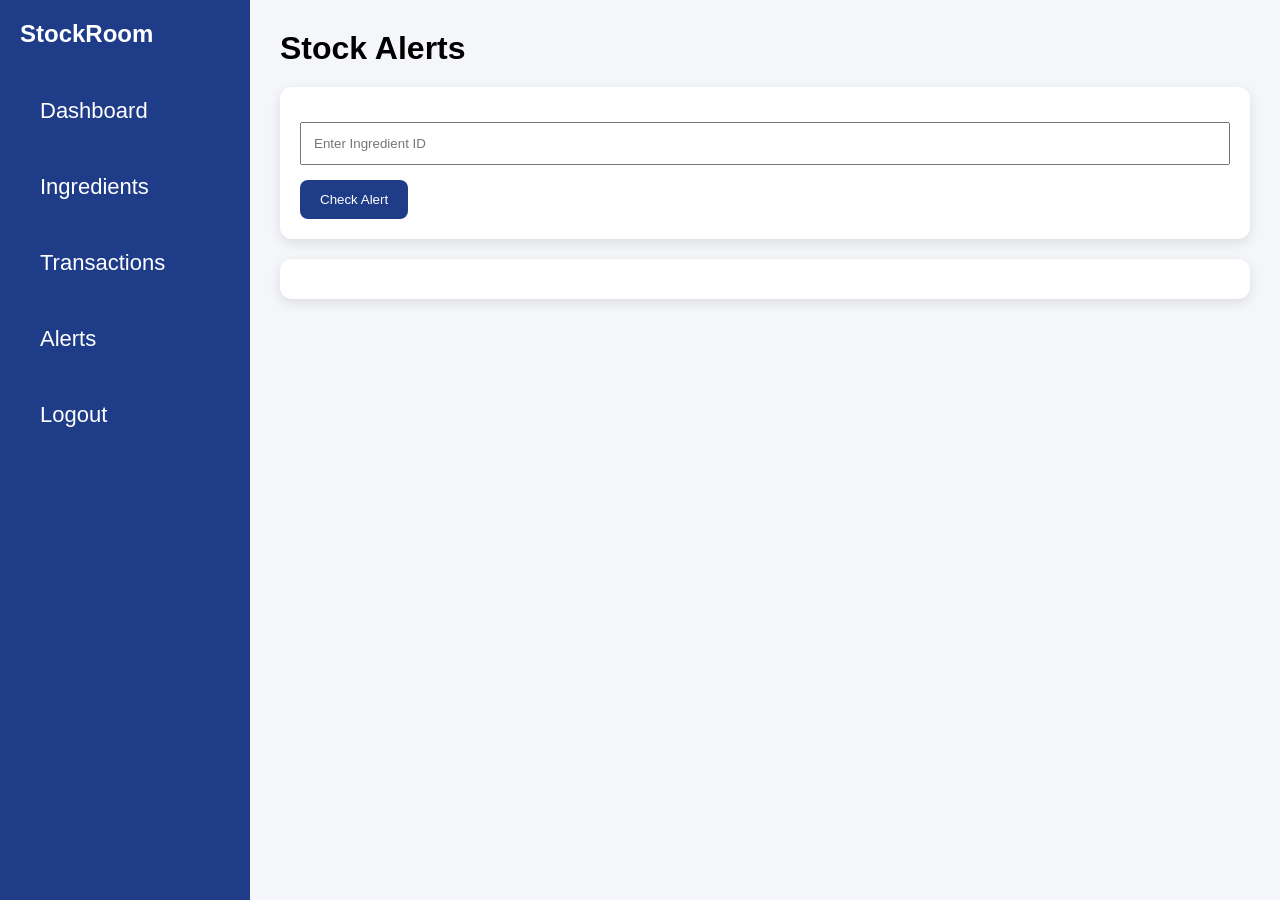
<file: src/main/resources/static/alerts.html>
<!DOCTYPE html>
<html>
<head>
    <title>Alerts</title>
    <link rel="stylesheet" href="style.css">
</head>
<body>

<div class="container">

    <div class="sidebar">
        <h2>StockRoom</h2>
        <ul>
            <li><a href="/dashboard.html">Dashboard</a></li>
            <li><a href="/ingredients.html">Ingredients</a></li>
            <li><a href="/transactions.html">Transactions</a></li>
            <li><a href="/alerts.html">Alerts</a></li>
            <li><a href="/login.html">Logout</a></li>
        </ul>
    </div>

    <div class="main-content">

        <h1>Stock Alerts</h1>

        <div class="card">
            <input type="number" id="alertIngredientId" placeholder="Enter Ingredient ID">
            <button onclick="checkAlert()">Check Alert</button>
        </div>

        <div class="card">
            <div id="alertResult"></div>
        </div>

    </div>

</div>

<script src="script.js"></script>

</body>
</html>
</file>
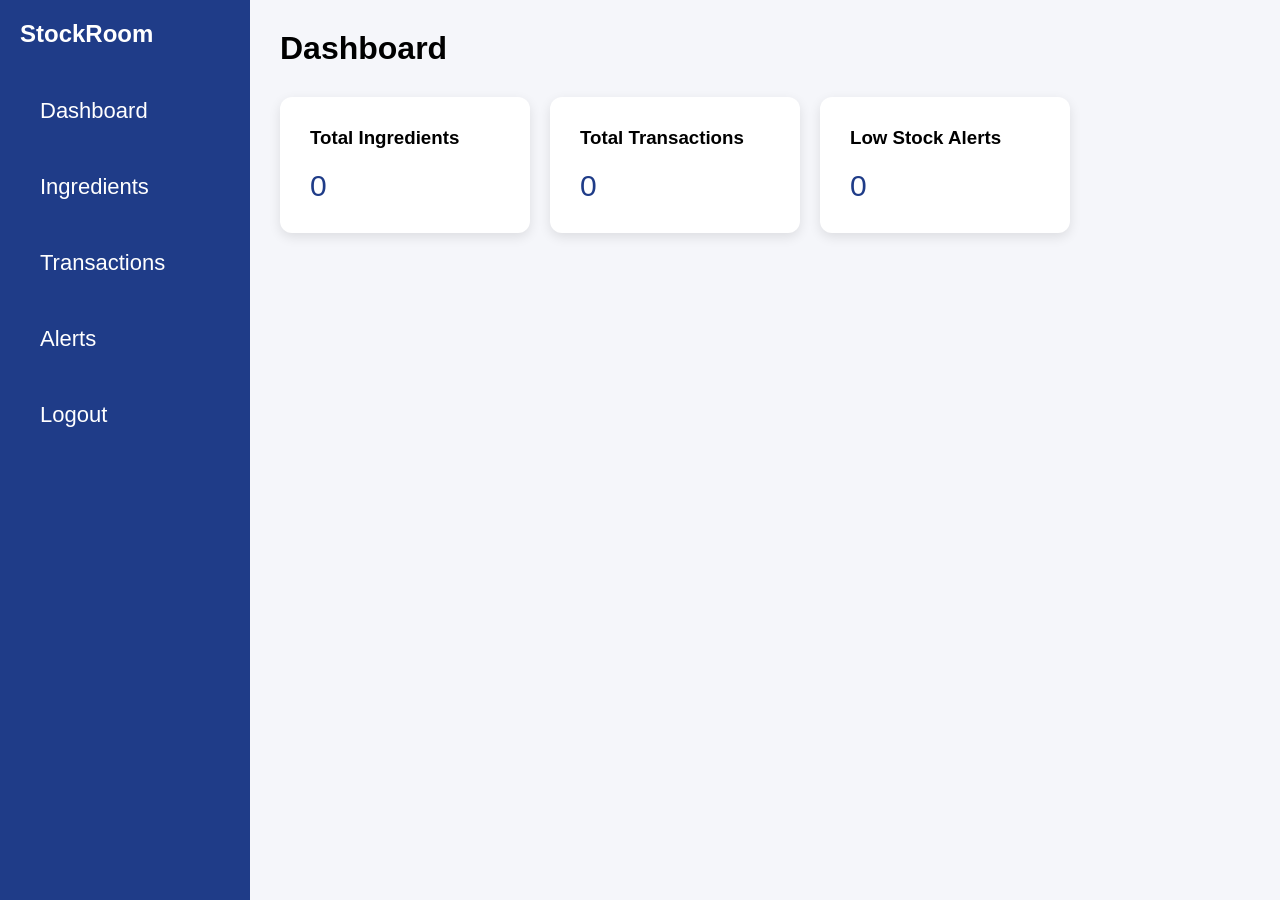
<file: src/main/resources/static/dashboard.html>
<!DOCTYPE html>
<html>
<head>
    <title>StockRoom Dashboard</title>
    <link rel="stylesheet" href="style.css">
</head>
<body>

<div class="container">

    <div class="sidebar">
        <h2>StockRoom</h2>
        <ul>
            <li><a href="/dashboard.html">Dashboard</a></li>
            <li><a href="/ingredients.html">Ingredients</a></li>
            <li><a href="/transactions.html">Transactions</a></li>
            <li><a href="/alerts.html">Alerts</a></li>
            <li><a href="/index.html">Logout</a></li>
        </ul>
    </div>

    <div class="main-content">

        <div class="topbar">
            <h1>Dashboard</h1>
        </div>

        <div class="cards">
            <div class="card-box">
                <h3>Total Ingredients</h3>
                <p id="ingredientCount">0</p>
            </div>

            <div class="card-box">
                <h3>Total Transactions</h3>
                <p id="transactionCount">0</p>
            </div>

            <div class="card-box">
                <h3>Low Stock Alerts</h3>
                <p id="alertCount">0</p>
            </div>
        </div>

    </div>

</div>

<script src="script.js"></script>

</body>
</html>
</file>
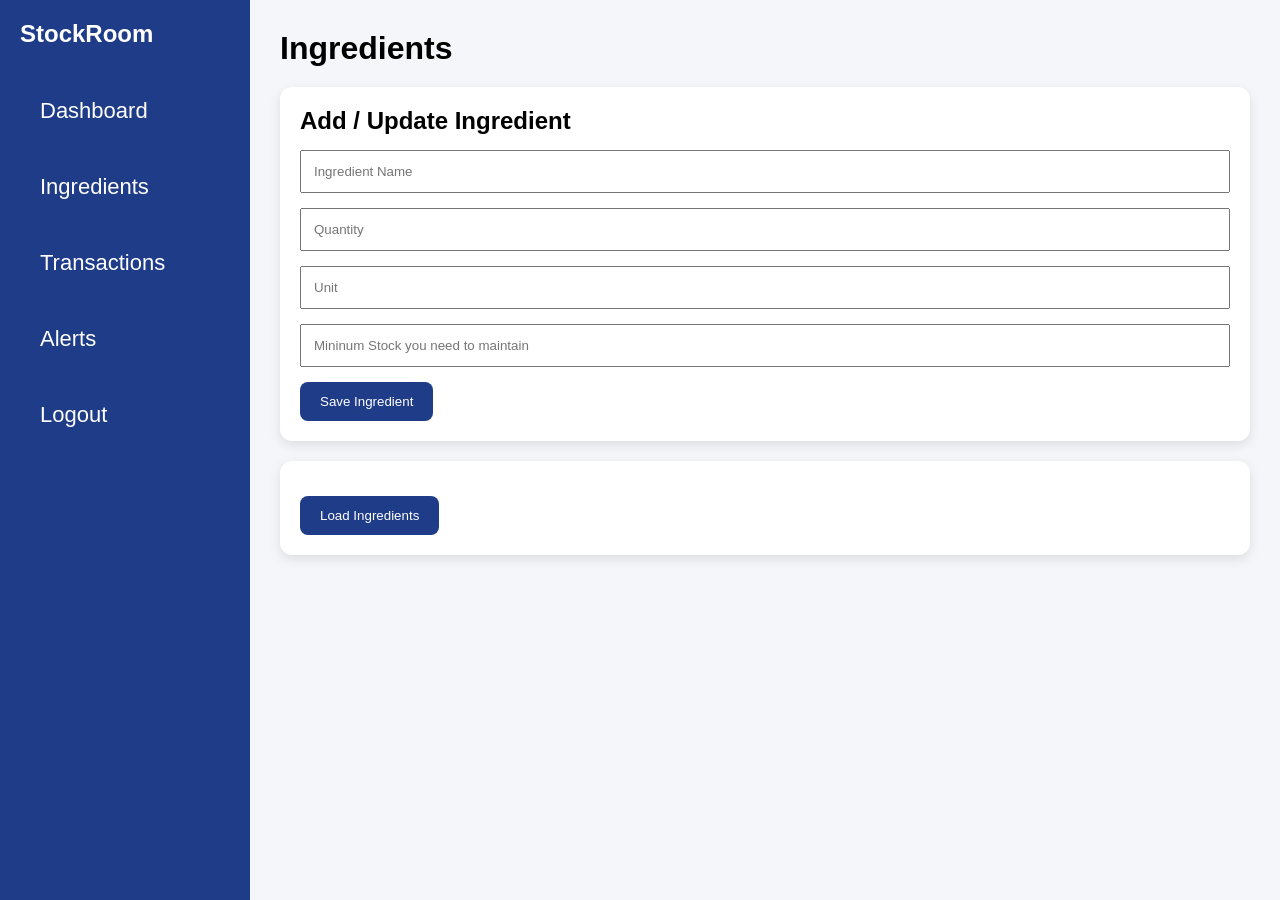
<file: src/main/resources/static/ingredients.html>
<!DOCTYPE html>
<html>
<head>
    <title>Ingredients</title>
    <link rel="stylesheet" href="style.css">
</head>
<body>

<div class="container">

    <div class="sidebar">
        <h2>StockRoom</h2>
        <ul>
			<li><a href="/dashboard.html">Dashboard</a></li>
			            <li><a href="/ingredients.html">Ingredients</a></li>
			            <li><a href="/transactions.html">Transactions</a></li>
			            <li><a href="/alerts.html">Alerts</a></li>
			            <li><a href="/login.html">Logout</a></li>
        </ul>
    </div>

    <div class="main-content">

        <h1>Ingredients</h1>

        <div class="card">
            <h2>Add / Update Ingredient</h2>

            <input type="hidden" id="ingredientId">

            <input type="text" id="name" placeholder="Ingredient Name">
            <input type="number" id="quantity" placeholder="Quantity">
            <input type="text" id="unit" placeholder="Unit">
            <input type="number" id="parLevel" placeholder="Mininum Stock you need to maintain">

            <button onclick="saveIngredient()">Save Ingredient</button>
        </div>

        <div class="card">
            <button onclick="getIngredients()">Load Ingredients</button>
            <div id="ingredientsList"></div>
        </div>

    </div>
</div>

<script src="script.js"></script>
</body>
</html>
</file>
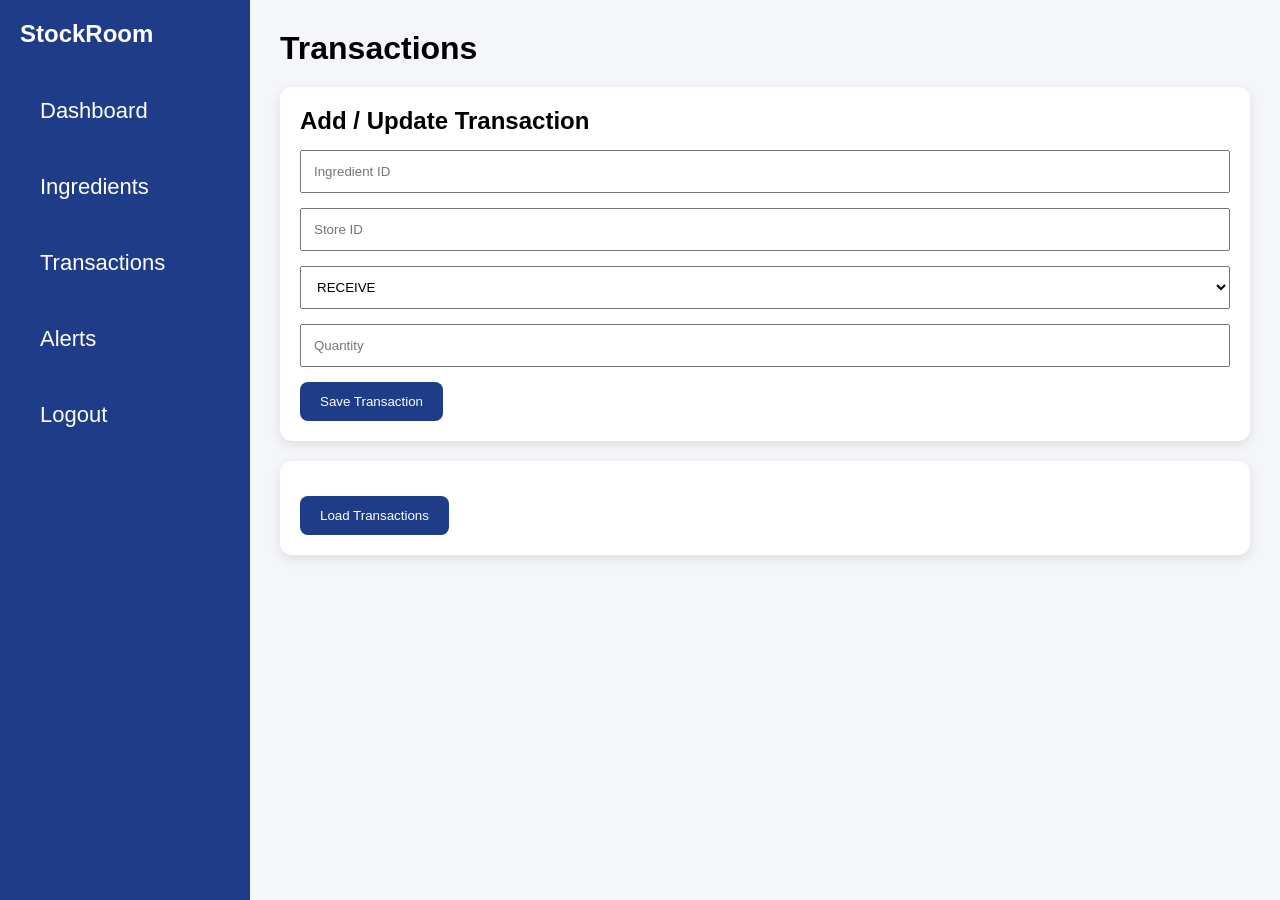
<file: src/main/resources/static/transactions.html>
<!DOCTYPE html>
<html>
<head>
    <title>Transactions</title>
    <link rel="stylesheet" href="style.css">
</head>
<body>

<div class="container">

    <div class="sidebar">
        <h2>StockRoom</h2>
        <ul>
            <li><a href="/dashboard.html">Dashboard</a></li>
            <li><a href="/ingredients.html">Ingredients</a></li>
            <li><a href="/transactions.html">Transactions</a></li>
            <li><a href="/alerts.html">Alerts</a></li>
            <li><a href="/index.html">Logout</a></li>
        </ul>
    </div>

    <div class="main-content">

        <h1>Transactions</h1>

        <div class="card">
            <h2>Add / Update Transaction</h2>

            <input type="hidden" id="transactionId">

            <input type="number" id="transactionIngredientId" placeholder="Ingredient ID">

            <input type="number" id="transactionStoreId" placeholder="Store ID">

            <select id="transactionType">
                <option value="RECEIVE">RECEIVE</option>
                <option value="ISSUE">ISSUE</option>
                <option value="WASTE">WASTE</option>
                <option value="ADJUST">ADJUST</option>
            </select>

            <input type="number" id="transactionQuantity" placeholder="Quantity">

            <button onclick="saveTransaction()">Save Transaction</button>
        </div>

        <div class="card">
            <button onclick="getTransactions()">Load Transactions</button>
            <div id="transactionList"></div>
        </div>

    </div>

</div>

<script src="script.js"></script>

</body>
</html>
</file>
<file: src/main/resources/static/style.css>
* {
    margin: 0;
    padding: 0;
    box-sizing: border-box;
}

body {
    font-family: Arial, sans-serif;
    background: #f5f6fa;
}

.container {
    display: flex;
}

.sidebar {
    width: 250px;
    height: 100vh;
    background: #1f3c88;
    color: white;
    padding: 20px;
}

.sidebar h2 {
    margin-bottom: 30px;
}

.sidebar ul {
    list-style: none;
}

.sidebar li {
    padding: 15px;
    cursor: pointer;
    border-radius: 8px;
    margin-bottom: 10px;
}

.sidebar li:hover {
    background: #163172;
}

.main-content {
    flex: 1;
    padding: 30px;
}

.topbar {
    margin-bottom: 30px;
}

.cards {
    display: flex;
    gap: 20px;
}

.card-box {
    background: white;
    padding: 30px;
    border-radius: 12px;
    width: 250px;
    box-shadow: 0px 4px 12px rgba(0,0,0,0.1);
}

.card-box p {
    font-size: 30px;
    margin-top: 20px;
    color: #1f3c88;
}

.card {
    background: white;
    padding: 20px;
    border-radius: 12px;
    margin-top: 20px;
    box-shadow: 0px 4px 12px rgba(0,0,0,0.1);
}

input {
    display: block;
    width: 100%;
    padding: 12px;
    margin-top: 15px;
}

button {
    margin-top: 15px;
    padding: 12px 20px;
    background: #1f3c88;
    color: white;
    border: none;
    border-radius: 8px;
}

select {
    display: block;
    width: 100%;
    padding: 12px;
    margin-top: 15px;
}


.sidebar ul {
    list-style: none;
    padding: 0;
}

.sidebar ul li {
    padding: 20px;
}

.sidebar ul li a {
    color: white;
    text-decoration: none;
    font-size: 22px;
    display: block;
}


.login-page {
    margin: 0;
    height: 100vh;
    display: flex;
    justify-content: center;
    align-items: center;
    background-color: #f4f4f4;
}

.login-box {
    width: 350px;
    padding: 30px;
    background: white;
    border-radius: 12px;
    box-shadow: 0px 4px 15px rgba(0,0,0,0.2);
    text-align: center;
}

.login-box h2 {
    margin-bottom: 25px;
}

.login-box input {
    width: 90%;
    padding: 12px;
    margin: 10px 0;
    border: 1px solid #ccc;
    border-radius: 8px;
}

.login-box button {
    width: 100%;
    padding: 12px;
    margin-top: 15px;
    background: #1f3c88;
    color: white;
    border: none;
    border-radius: 8px;
    cursor: pointer;
}

#message {
    margin-top: 15px;
    color: red;
}



.login-page {
    margin: 0;
    padding: 0;
    height: 100vh;

    display: flex;
    justify-content: center;
    align-items: center;

    background-image: url('/images/bg.jpg');
    background-size: cover;
    background-position: center;
    background-repeat: no-repeat;
}

.login-box {
    width: 350px;
    padding: 30px;
    background: rgba(255, 255, 255, 0.85);
    border-radius: 12px;
    box-shadow: 0px 4px 20px rgba(0,0,0,0.4);
    text-align: center;
}


.home-page {
    width: 100%;
    height: 100vh;

    background-image: url('/images/bg.jpg');
    background-size: cover;
    background-position: center;
    background-repeat: no-repeat;

    display: flex;
    justify-content: center;
    align-items: center;

    cursor: pointer;
}

.overlay {
    text-align: center;
    background: rgba(0,0,0,0.5);
    padding: 50px;
    border-radius: 15px;
    color: white;
}

.overlay h1 {
    font-size: 70px;
    margin: 0;
}

.overlay p {
    font-size: 28px;
    margin-top: 15px;
}

.overlay h3 {
    margin-top: 30px;
    font-size: 20px;
}
</file>
